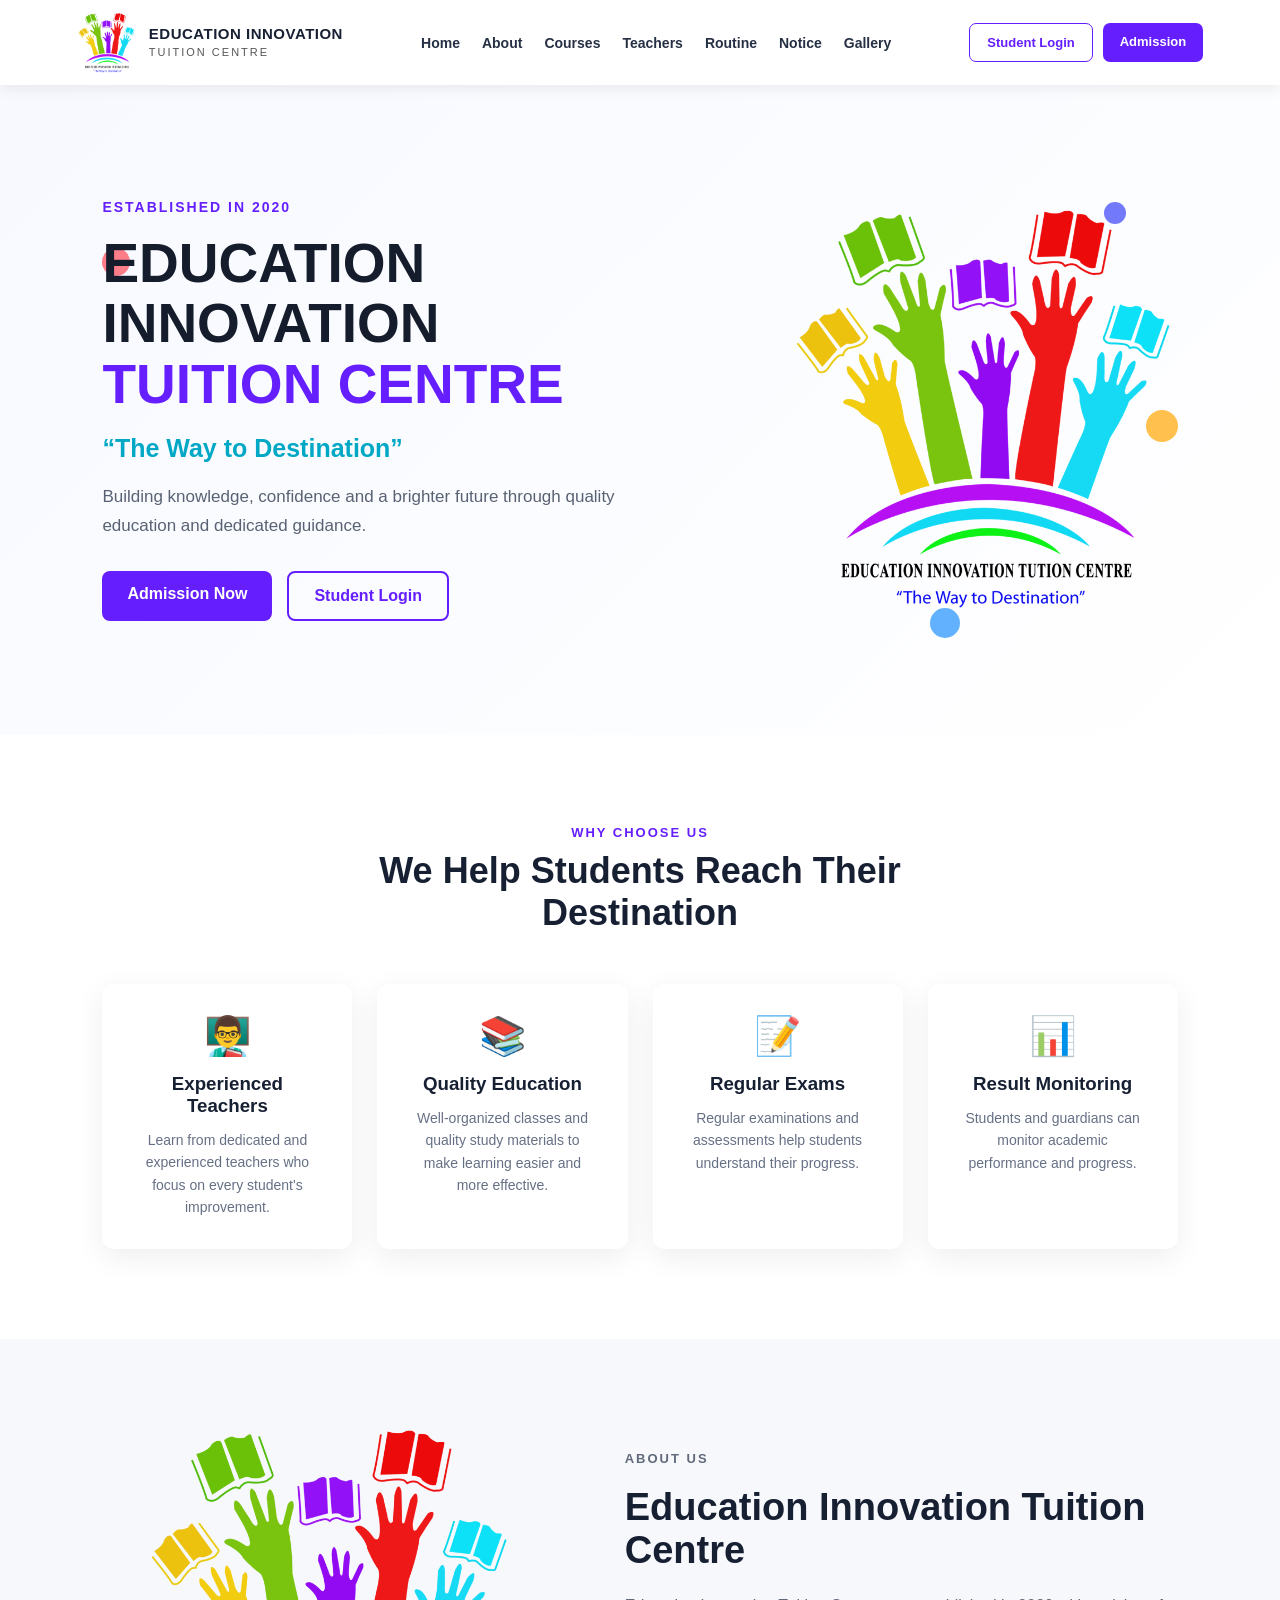
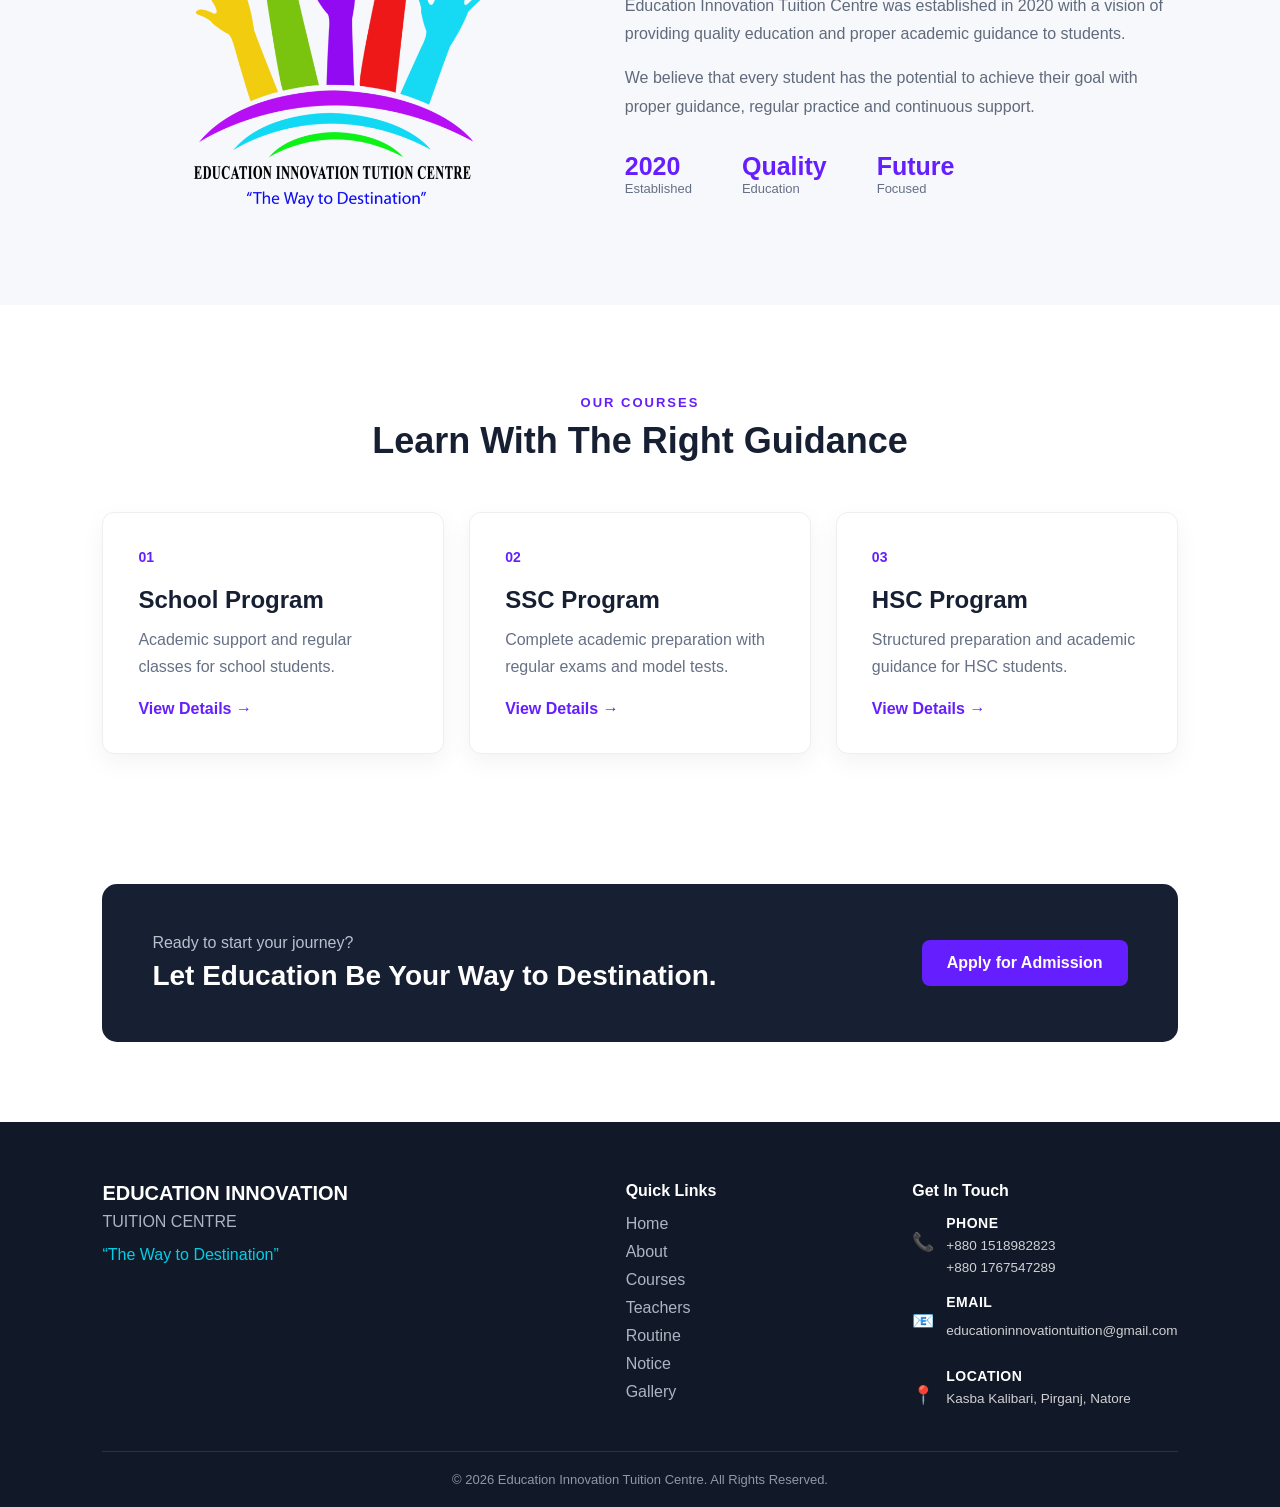
<file: index.html>
<!DOCTYPE html>
<html lang="en">

<head>
    <meta charset="UTF-8">
    <meta name="viewport" content="width=device-width, initial-scale=1.0">

    <title>Education Innovation Tuition Centre</title>

    <link rel="stylesheet" href="css/style.css">
    <style>
        /* Contact Section Visual Enhancement */
        .footer-contact-info {
            display: flex;
            flex-direction: column;
            gap: 16px;
        }

        .contact-item {
            display: flex;
            align-items: flex-start;
            gap: 12px;
        }

        .contact-icon {
            font-size: 18px;
            line-height: 1.4;
        }

        .contact-details h5 {
            margin: 0 0 4px 0;
            font-size: 14px;
            font-weight: 600;
            color: #ffffff;
            text-transform: uppercase;
            letter-spacing: 0.5px;
        }

        .contact-details p {
            margin: 0;
            font-size: 13.5px;
            line-height: 1.6;
            color: rgba(255, 255, 255, 0.8);
        }

        .contact-details a {
            color: rgba(255, 255, 255, 0.8);
            text-decoration: none;
            transition: color 0.3s ease;
        }

        .contact-details a:hover {
            color: #ffffff;
        }
    </style>
</head>

<body>

    <header class="navbar">

        <a href="index.html" class="logo-area" style="text-decoration: none; color: inherit;">
            <img src="images/logo.png" alt="Education Innovation Tuition Centre Logo">
            <div class="brand-name">
                <h2>EDUCATION INNOVATION</h2>
                <span>TUITION CENTRE</span>
            </div>
        </a>

        <button class="hamburger-menu" id="hamburger-btn" aria-label="Toggle Navigation">☰</button>

        <nav id="nav-menu">
            <a href="index.html">Home</a>
            <a href="index.html#about">About</a>
            <a href="courses.html">Courses</a>
            <a href="teachers.html">Teachers</a>
            <a href="routine.html">Routine</a>
            <a href="notice.html">Notice</a>
            <a href="gallery.html">Gallery</a>
        </nav>

        <div class="nav-buttons">

            <a href="student-login.html" id="nav-login-btn" class="login-btn">
                Student Login
            </a>

            <a href="admission.html" class="admission-btn">
                Admission
            </a>

        </div>

    </header>


    <section class="hero" id="home">

        <div class="bubbles-background">
            <div class="bubble float-bubble float-1"></div>
            <div class="bubble float-bubble float-2"></div>
            <div class="bubble float-bubble float-3"></div>
            <div class="bubble float-bubble float-4"></div>
            <div class="bubble float-bubble float-5"></div>

            <div class="bubble rain-bubble rain-1"></div>
            <div class="bubble rain-bubble rain-2"></div>
            <div class="bubble rain-bubble rain-3"></div>
            <div class="bubble rain-bubble rain-4"></div>
            <div class="bubble rain-bubble rain-5"></div>
        </div>

        <div class="hero-content">

            <p class="established">
                ESTABLISHED IN 2020
            </p>

            <h1>
                EDUCATION INNOVATION
                <span>TUITION CENTRE</span>
            </h1>

            <h3>
                “The Way to Destination”
            </h3>

            <p class="hero-text">
                Building knowledge, confidence and a brighter future
                through quality education and dedicated guidance.
            </p>

            <div class="hero-buttons">

                <a href="admission.html" class="primary-btn">
                    Admission Now
                </a>

                <a href="student-login.html" id="hero-login-btn" class="secondary-btn">
                    Student Login
                </a>

            </div>

        </div>


        <div class="hero-logo">

            <img src="images/logo.png" alt="Education Innovation Tuition Centre">

        </div>

    </section>


    <section class="why-us">

        <div class="section-title">

            <p>WHY CHOOSE US</p>

            <h2>
                We Help Students Reach Their Destination
            </h2>

        </div>


        <div class="feature-container">

            <div class="feature-card">

                <div class="feature-icon">
                    👨‍🏫
                </div>

                <h3>
                    Experienced Teachers
                </h3>

                <p>
                    Learn from dedicated and experienced teachers
                    who focus on every student's improvement.
                </p>

            </div>


            <div class="feature-card">

                <div class="feature-icon">
                    📚
                </div>

                <h3>
                    Quality Education
                </h3>

                <p>
                    Well-organized classes and quality study materials
                    to make learning easier and more effective.
                </p>

            </div>


            <div class="feature-card">

                <div class="feature-icon">
                    📝
                </div>

                <h3>
                    Regular Exams
                </h3>

                <p>
                    Regular examinations and assessments help students
                    understand their progress.
                </p>

            </div>


            <div class="feature-card">

                <div class="feature-icon">
                    📊
                </div>

                <h3>
                    Result Monitoring
                </h3>

                <p>
                    Students and guardians can monitor academic
                    performance and progress.
                </p>

            </div>

        </div>

    </section>


    <section class="about" id="about">

        <div class="about-image">

            <img src="images/logo.png" alt="Education Innovation Tuition Centre">

        </div>


        <div class="about-content">

            <p class="section-label">
                ABOUT US
            </p>

            <h2>
                Education Innovation Tuition Centre
            </h2>

            <p>
                Education Innovation Tuition Centre was established
                in 2020 with a vision of providing quality education
                and proper academic guidance to students.
            </p>

            <p>
                We believe that every student has the potential to
                achieve their goal with proper guidance, regular
                practice and continuous support.
            </p>

            <div class="about-stats">

                <div>
                    <strong>2020</strong>
                    <span>Established</span>
                </div>

                <div>
                    <strong>Quality</strong>
                    <span>Education</span>
                </div>

                <div>
                    <strong>Future</strong>
                    <span>Focused</span>
                </div>

            </div>

        </div>

    </section>


    <section class="courses" id="courses">

        <div class="section-title">

            <p>OUR COURSES</p>

            <h2>
                Learn With The Right Guidance
            </h2>

        </div>


        <div class="course-container">

            <div class="course-card">

                <span>01</span>

                <h3>
                    School Program
                </h3>

                <p>
                    Academic support and regular classes for
                    school students.
                </p>

                <a href="courses.html">
                    View Details →
                </a>

            </div>


            <div class="course-card">

                <span>02</span>

                <h3>
                    SSC Program
                </h3>

                <p>
                    Complete academic preparation with regular
                    exams and model tests.
                </p>

                <a href="courses.html">
                    View Details →
                </a>

            </div>


            <div class="course-card">

                <span>03</span>

                <h3>
                    HSC Program
                </h3>

                <p>
                    Structured preparation and academic guidance
                    for HSC students.
                </p>

                <a href="courses.html">
                    View Details →
                </a>

            </div>

        </div>

    </section>


    <section class="cta">

        <div>

            <p>
                Ready to start your journey?
            </p>

            <h2>
                Let Education Be Your Way to Destination.
            </h2>

        </div>

        <a href="admission.html" class="cta-btn">
            Apply for Admission
        </a>

    </section>


    <footer id="contact">

        <div class="footer-content">

            <div>

                <h3>
                    EDUCATION INNOVATION
                </h3>

                <p>
                    TUITION CENTRE
                </p>

                <span>
                    “The Way to Destination”
                </span>

            </div>


            <div>

                <h4>
                    Quick Links
                </h4>

                <a href="index.html">Home</a>
                <a href="index.html#about">About</a>
                <a href="courses.html">Courses</a>
                <a href="teachers.html">Teachers</a>
                <a href="routine.html">Routine</a>
                <a href="notice.html">Notice</a>
                <a href="gallery.html">Gallery</a>

            </div>


            <div>

                <h4>
                    Get In Touch
                </h4>

                <div class="footer-contact-info">

                    <div class="contact-item">
                        <span class="contact-icon">📞</span>
                        <div class="contact-details">
                            <h5>Phone</h5>
                            <p>+880 1518982823<br>+880 1767547289</p>
                        </div>
                    </div>

                    <div class="contact-item">
                        <span class="contact-icon">📧</span>
                        <div class="contact-details">
                            <h5>Email</h5>
                            <p><a href="mailto:educationinnovationtuition@gmail.com">educationinnovationtuition@gmail.com</a></p>
                        </div>
                    </div>

                    <div class="contact-item">
                        <span class="contact-icon">📍</span>
                        <div class="contact-details">
                            <h5>Location</h5>
                            <p>Kasba Kalibari, Pirganj, Natore</p>
                        </div>
                    </div>

                </div>

            </div>

        </div>


        <div class="copyright">

            © 2026 Education Innovation Tuition Centre.
            All Rights Reserved.

        </div>

    </footer>


    <script src="js/script.js"></script>

    <script>
        document.addEventListener("DOMContentLoaded", function () {
            // Hamburger Menu Toggle
            const hamburgerBtn = document.getElementById("hamburger-btn");
            const navMenu = document.getElementById("nav-menu");

            if (hamburgerBtn && navMenu) {
                hamburgerBtn.addEventListener("click", function () {
                    navMenu.classList.toggle("active");
                });
            }

            // Student Session Check
            const studentRoll = localStorage.getItem("studentRoll");
            const navLoginBtn = document.getElementById("nav-login-btn");
            const heroLoginBtn = document.getElementById("hero-login-btn");

            if (studentRoll) {
                // Navbar-er My Dashboard
                if (navLoginBtn) {
                    navLoginBtn.innerText = "👨‍🎓 My Dashboard";
                    navLoginBtn.href = "student-dashboard.html";
                    
                    navLoginBtn.style.backgroundColor = "transparent";
                    navLoginBtn.style.color = "#6c5ce7";
                    navLoginBtn.style.border = "1.5px solid #6c5ce7";
                    navLoginBtn.style.boxShadow = "none";

                    navLoginBtn.addEventListener("mouseover", () => {
                        navLoginBtn.style.backgroundColor = "#6c5ce7";
                        navLoginBtn.style.color = "#ffffff";
                    });
                    navLoginBtn.addEventListener("mouseout", () => {
                        navLoginBtn.style.backgroundColor = "transparent";
                        navLoginBtn.style.color = "#6c5ce7";
                    });
                }

                // Hero Section-er My Dashboard
                if (heroLoginBtn) {
                    heroLoginBtn.innerText = "👨‍🎓 My Dashboard";
                    heroLoginBtn.href = "student-dashboard.html";
                    
                    heroLoginBtn.style.backgroundColor = "transparent";
                    heroLoginBtn.style.color = "#6c5ce7";
                    heroLoginBtn.style.border = "2px solid #6c5ce7";

                    heroLoginBtn.addEventListener("mouseover", () => {
                        heroLoginBtn.style.backgroundColor = "#6c5ce7";
                        heroLoginBtn.style.color = "#ffffff";
                    });
                    heroLoginBtn.addEventListener("mouseout", () => {
                        heroLoginBtn.style.backgroundColor = "transparent";
                        heroLoginBtn.style.color = "#6c5ce7";
                    });
                }
            }
        });
    </script>

</body>

</html>
</file>
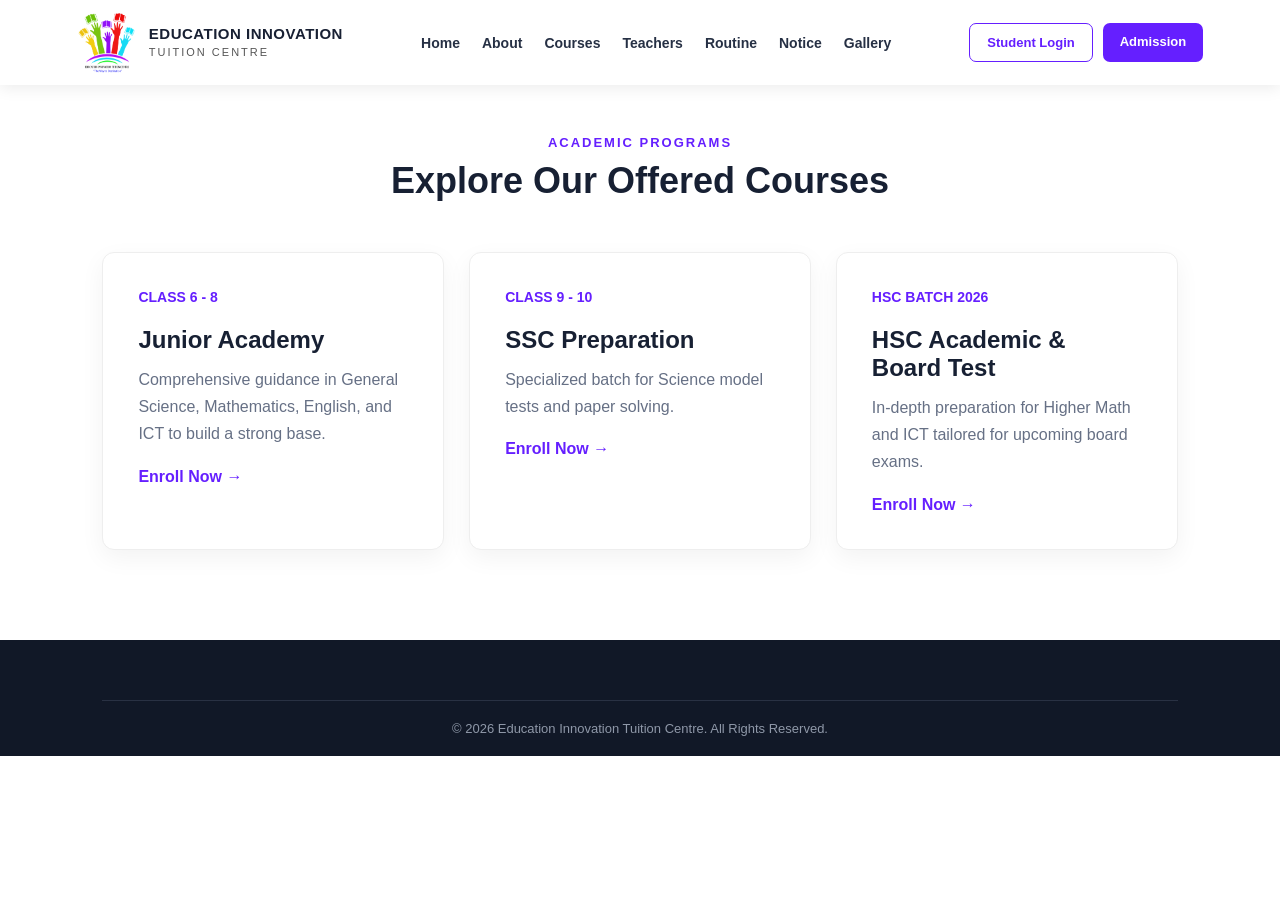
<file: courses.html>
<!DOCTYPE html>
<html lang="en">

<head>
    <meta charset="UTF-8">
    <meta name="viewport" content="width=device-width, initial-scale=1.0">
    <title>Courses - Education Innovation Tuition Centre</title>
    <link rel="stylesheet" href="css/style.css">
</head>

<body>

    <header class="navbar">
        <a href="index.html" class="logo-area" style="text-decoration: none; color: inherit;">
            <img src="images/logo.png" alt="Education Innovation Tuition Centre Logo">
            <div class="brand-name">
                <h2>EDUCATION INNOVATION</h2>
                <span>TUITION CENTRE</span>
            </div>
        </a>
        </div>
        <nav>
            <a href="index.html#home">Home</a>
            <a href="index.html#about">About</a>
            <a href="courses.html">Courses</a>
            <a href="teachers.html">Teachers</a>
            <a href="routine.html">Routine</a>
            <a href="notice.html">Notice</a>
            <a href="gallery.html">Gallery</a>
        </nav>
        <div class="nav-buttons">
            <a href="student-login.html" class="login-btn">Student Login</a>
            <a href="admission.html" class="admission-btn">Admission</a>
        </div>
    </header>

    <section class="courses" style="padding-top: 50px;">
        <div class="section-title">
            <p>ACADEMIC PROGRAMS</p>
            <h2>Explore Our Offered Courses</h2>
        </div>

        <div class="course-container">
            <div class="course-card">
                <span>CLASS 6 - 8</span>
                <h3>Junior Academy</h3>
                <p>Comprehensive guidance in General Science, Mathematics, English, and ICT to build a strong base.</p>
                <a href="admission.html">Enroll Now →</a>
            </div>

            <div class="course-card">
                <span>CLASS 9 - 10</span>
                <h3>SSC Preparation</h3>
                <p>Specialized batch for Science model tests and paper solving.</p>
                <a href="admission.html">Enroll Now →</a>
            </div>

            <div class="course-card">
                <span>HSC BATCH 2026</span>
                <h3>HSC Academic & Board Test</h3>
                <p>In-depth preparation for Higher Math and ICT tailored for upcoming board exams.</p>
                <a href="admission.html">Enroll Now →</a>
            </div>
        </div>
    </section>

    <footer>
        <div class="copyright">
            © 2026 Education Innovation Tuition Centre. All Rights Reserved.
        </div>
    </footer>

    <script src="js/script.js"></script>
</body>

</html>
</file>
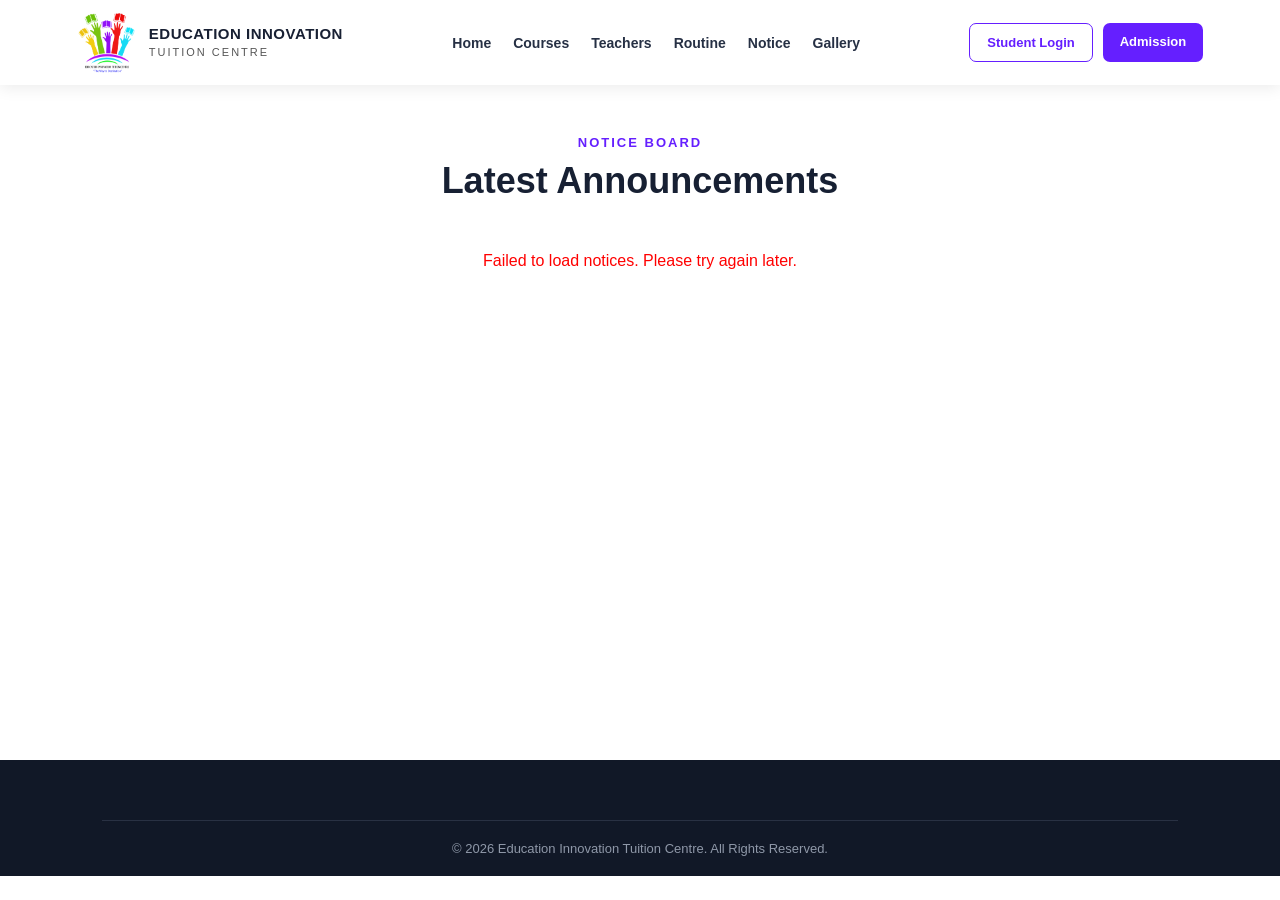
<file: notice.html>
<!DOCTYPE html>
<html lang="en">

<head>
    <meta charset="UTF-8">
    <meta name="viewport" content="width=device-width, initial-scale=1.0">
    <title>Notice Board - Education Innovation Tuition Centre</title>
    <link rel="stylesheet" href="css/style.css">
    <style>
        .notice-badge {
            display: inline-block;
            background: #f0ebff;
            color: #651fff;
            font-size: 11px;
            font-weight: bold;
            padding: 3px 8px;
            border-radius: 4px;
            margin-top: 8px;
        }
    </style>
</head>

<body>

    <header class="navbar">
        <a href="index.html" class="logo-area" style="text-decoration: none; color: inherit;">
            <img src="images/logo.png" alt="Education Innovation Tuition Centre Logo">
            <div class="brand-name">
                <h2>EDUCATION INNOVATION</h2>
                <span>TUITION CENTRE</span>
            </div>
        </a>
        <nav>
            <a href="index.html">Home</a>
            <a href="courses.html">Courses</a>
            <a href="teachers.html">Teachers</a>
            <a href="routine.html">Routine</a>
            <a href="notice.html" class="active">Notice</a>
            <a href="gallery.html">Gallery</a>
        </nav>
        <div class="nav-buttons">
            <a href="student-login.html" class="login-btn">Student Login</a>
            <a href="admission.html" class="admission-btn">Admission</a>
        </div>
    </header>

    <section class="courses" style="padding-top: 50px; min-height: 75vh;">
        <div class="section-title">
            <p>NOTICE BOARD</p>
            <h2>Latest Announcements</h2>
        </div>

        <div id="noticeContainer" style="max-width: 800px; margin: 0 auto; display: flex; flex-direction: column; gap: 20px;">
            <p style="text-align: center; color: #666;">Loading latest notices...</p>
        </div>
    </section>

    <footer>
        <div class="copyright">
            © 2026 Education Innovation Tuition Centre. All Rights Reserved.
        </div>
    </footer>

    <script src="js/script.js"></script>
    <script>
        const SCRIPT_URL = "https://script.google.com/macros/s/AKfycbwbTiNq62O-CgFMHPXGDpjl047iZBODbEXmn5gB_yPauHaILKVyy9JK2D2SL3JIuBqqvQ/exec";

        document.addEventListener("DOMContentLoaded", function () {
            fetchNotices();
        });

        function fetchNotices() {
            const container = document.getElementById("noticeContainer");
            const url = `${SCRIPT_URL}?action=getNotices`;

            fetch(url)
                .then(res => res.json())
                .then(res => {
                    container.innerHTML = "";
                    const notices = res.data || [];

                    if (res.status === "success" && notices.length > 0) {
                        notices.forEach(item => {
                            const badgeHTML = item.category ? `<br><span class="notice-badge">${item.category}</span>` : '';
                            
                            const card = `
                                <div style="background: white; padding: 20px; border-left: 5px solid #651fff; border-radius: 8px; box-shadow: 0 4px 12px rgba(0,0,0,0.05);">
                                    <span style="color: #651fff; font-size: 12px; font-weight: bold;">${item.date}</span>
                                    <h3 style="margin: 8px 0; color: #172033;">${item.title}</h3>
                                    <p style="color: #555; font-size: 14px; margin: 0;">${item.description}</p>
                                    ${badgeHTML}
                                </div>
                            `;
                            container.innerHTML += card;
                        });
                    } else {
                        container.innerHTML = `<p style="text-align: center; color: #666;">No notices available right now.</p>`;
                    }
                })
                .catch(err => {
                    console.error("Notice fetch error:", err);
                    container.innerHTML = `<p style="text-align: center; color: red;">Failed to load notices. Please try again later.</p>`;
                });
        }
    </script>
</body>

</html>
</file>
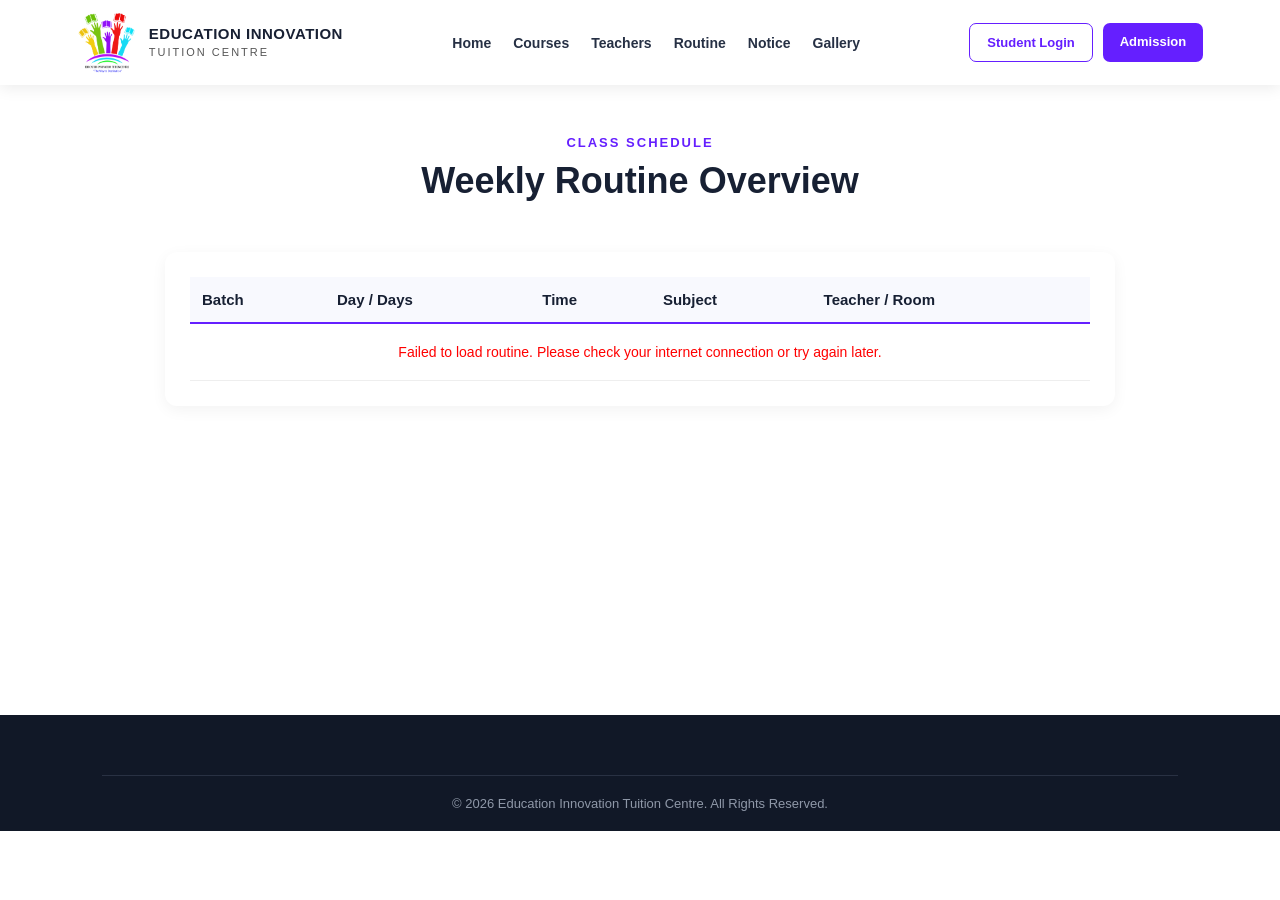
<file: routine.html>
<!DOCTYPE html>
<html lang="en">

<head>
    <meta charset="UTF-8">
    <meta name="viewport" content="width=device-width, initial-scale=1.0">
    <title>Routine - Education Innovation Tuition Centre</title>
    <link rel="stylesheet" href="css/style.css">
    <style>
        /* Table Dynamic Styling */
        .routine-table {
            width: 100%;
            border-collapse: collapse;
            text-align: left;
        }

        .routine-table th {
            padding: 14px 12px;
            background-color: #f8f9fe;
            color: #172033;
            border-bottom: 2px solid #651fff;
            font-size: 15px;
        }

        .routine-table td {
            padding: 12px;
            border-bottom: 1px solid #eee;
            font-size: 14px;
            color: #444;
        }

        .routine-table tbody tr:hover {
            background-color: #f4f7ff;
        }

        .loading-text {
            text-align: center;
            padding: 20px;
            color: #666;
            font-style: italic;
        }
    </style>
</head>

<body>

    <header class="navbar">
        <a href="index.html" class="logo-area" style="text-decoration: none; color: inherit;">
            <img src="images/logo.png" alt="Education Innovation Tuition Centre Logo">
            <div class="brand-name">
                <h2>EDUCATION INNOVATION</h2>
                <span>TUITION CENTRE</span>
            </div>
        </a>
        <nav>
            <a href="index.html">Home</a>
            <a href="courses.html">Courses</a>
            <a href="teachers.html">Teachers</a>
            <a href="routine.html" class="active">Routine</a>
            <a href="notice.html">Notice</a>
            <a href="gallery.html">Gallery</a>
        </nav>
        <div class="nav-buttons">
            <a href="student-login.html" class="login-btn">Student Login</a>
            <a href="admission.html" class="admission-btn">Admission</a>
        </div>
    </header>

    <section class="courses" style="padding-top: 50px; min-height: 70vh;">
        <div class="section-title">
            <p>CLASS SCHEDULE</p>
            <h2>Weekly Routine Overview</h2>
        </div>

        <div style="max-width: 950px; margin: 0 auto; background: #fff; padding: 25px; border-radius: 12px; box-shadow: 0 4px 15px rgba(0,0,0,0.05); overflow-x: auto;">
            <table class="routine-table">
                <thead>
                    <tr>
                        <th>Batch</th>
                        <th>Day / Days</th>
                        <th>Time</th>
                        <th>Subject</th>
                        <th>Teacher / Room</th>
                    </tr>
                </thead>
                <tbody id="overallRoutineBody">
                    <tr>
                        <td colspan="5" class="loading-text">Loading overall routine schedule...</td>
                    </tr>
                </tbody>
            </table>
        </div>
    </section>

    <footer>
        <div class="copyright">
            © 2026 Education Innovation Tuition Centre. All Rights Reserved.
        </div>
    </footer>

    <script src="js/script.js"></script>
    <script>
        const SCRIPT_URL = "https://script.google.com/macros/s/AKfycbwbTiNq62O-CgFMHPXGDpjl047iZBODbEXmn5gB_yPauHaILKVyy9JK2D2SL3JIuBqqvQ/exec";

        document.addEventListener("DOMContentLoaded", function () {
            fetchAllRoutines();
        });

        function fetchAllRoutines() {
            const tableBody = document.getElementById("overallRoutineBody");
            const url = `${SCRIPT_URL}?action=getAllRoutine`;

            fetch(url)
                .then(res => res.json())
                .then(res => {
                    tableBody.innerHTML = "";
                    const routines = res.data || [];

                    if (res.status === "success" && routines.length > 0) {
                        routines.forEach(item => {
                            const teacherRoomInfo = [item.teacher, item.room].filter(Boolean).join(" | ") || "-";
                            
                            const row = `
                                <tr>
                                    <td style="font-weight: bold; color: #1e1e38;">${item.batch || item.batchName || '-'}</td>
                                    <td>${item.day || item.days || '-'}</td>
                                    <td>${item.time || '-'}</td>
                                    <td>${item.subject || '-'}</td>
                                    <td>${teacherRoomInfo}</td>
                                </tr>
                            `;
                            tableBody.innerHTML += row;
                        });
                    } else {
                        tableBody.innerHTML = `<tr><td colspan="5" style="text-align:center; padding: 20px;">No routine records available right now.</td></tr>`;
                    }
                })
                .catch(err => {
                    console.error("Routine fetch error:", err);
                    tableBody.innerHTML = `<tr><td colspan="5" style="text-align:center; color:red; padding: 20px;">Failed to load routine. Please check your internet connection or try again later.</td></tr>`;
                });
        }
    </script>
</body>

</html>
</file>
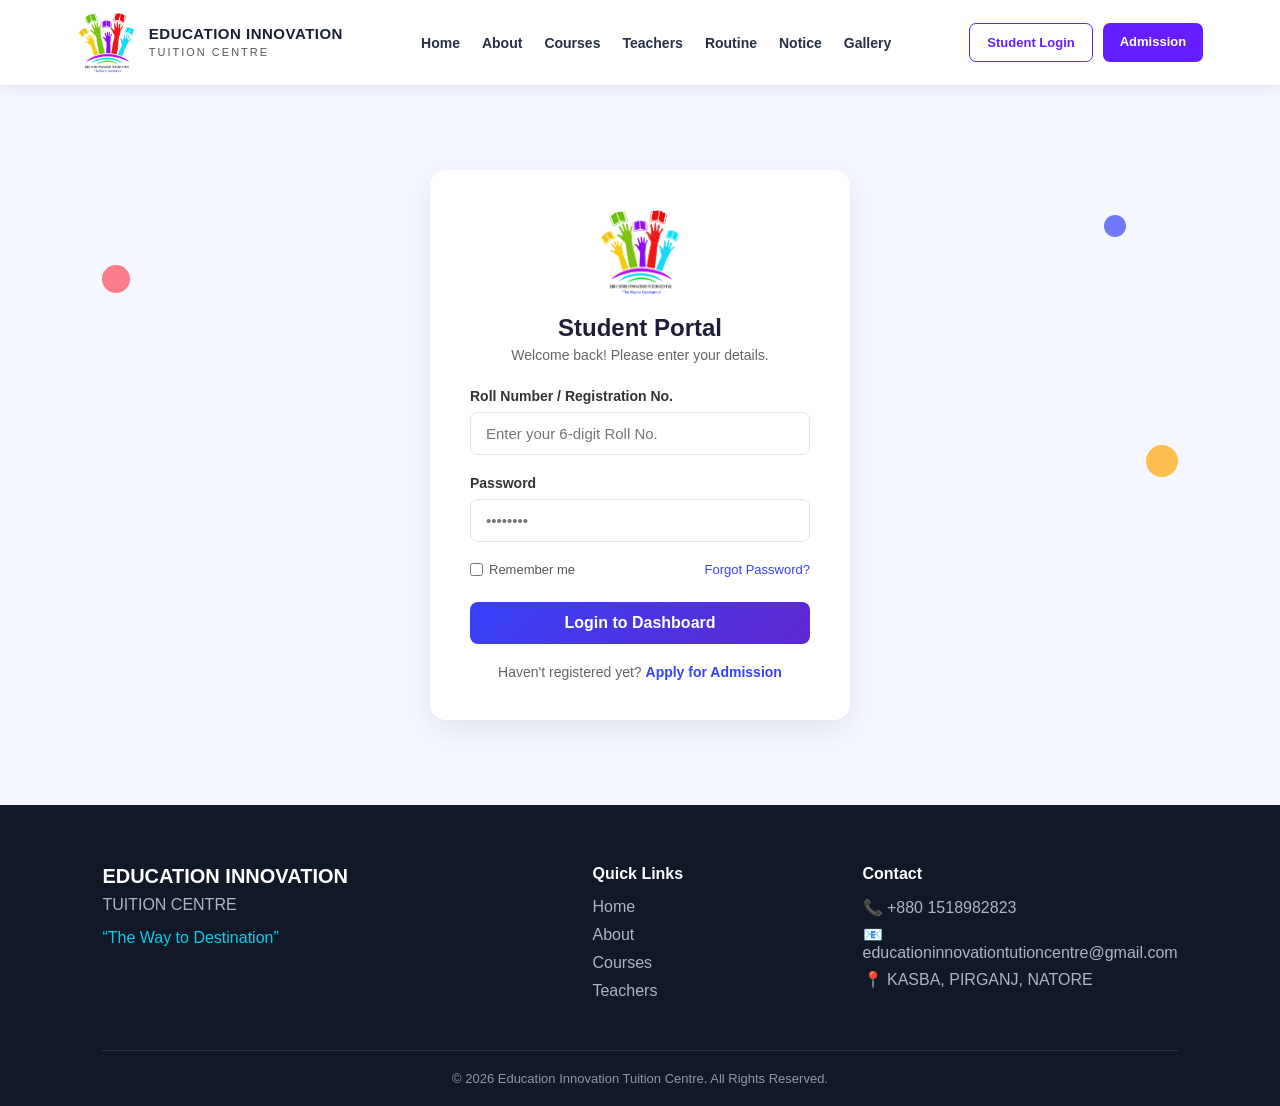
<file: student-login.html>
<!DOCTYPE html>
<html lang="en">

<head>
    <meta charset="UTF-8">
    <meta name="viewport" content="width=device-width, initial-scale=1.0">
    <title>Student Login - Education Innovation Tuition Centre</title>
    <link rel="stylesheet" href="css/style.css">
    <style>
        /* Login Page Specific Styles */
        .login-section {
            min-height: 80vh;
            display: flex;
            align-items: center;
            justify-content: center;
            background-color: #f4f7ff;
            position: relative;
            overflow: hidden;
            padding: 40px 20px;
        }

        .login-card {
            background: #ffffff;
            padding: 40px;
            border-radius: 16px;
            box-shadow: 0 10px 30px rgba(0, 0, 0, 0.08);
            width: 100%;
            max-width: 420px;
            z-index: 5;
            text-align: center;
        }

        .login-card img {
            width: 80px;
            height: auto;
            margin-bottom: 15px;
        }

        .login-card h2 {
            color: #1e1e38;
            font-size: 24px;
            margin-bottom: 5px;
        }

        .login-card p {
            color: #666;
            font-size: 14px;
            margin-bottom: 25px;
        }

        .input-group {
            text-align: left;
            margin-bottom: 20px;
        }

        .input-group label {
            display: block;
            font-size: 14px;
            font-weight: 600;
            color: #333;
            margin-bottom: 8px;
        }

        .input-group input {
            width: 100%;
            padding: 12px 15px;
            border: 1.5px solid #e1e5ee;
            border-radius: 8px;
            font-size: 15px;
            outline: none;
            transition: all 0.3s ease;
            box-sizing: border-box;
        }

        .input-group input:focus {
            border-color: #3742fa;
            box-shadow: 0 0 0 3px rgba(55, 66, 250, 0.1);
        }

        .login-options {
            display: flex;
            justify-content: space-between;
            align-items: center;
            font-size: 13px;
            margin-bottom: 25px;
        }

        .remember-me {
            display: flex;
            align-items: center;
            gap: 6px;
            color: #555;
            cursor: pointer;
        }

        .forgot-password {
            color: #3742fa;
            text-decoration: none;
            font-weight: 500;
        }

        .forgot-password:hover {
            text-decoration: underline;
        }

        .submit-btn {
            width: 100%;
            padding: 12px;
            background: linear-gradient(135deg, #3742fa, #5f27cd);
            color: #ffffff;
            border: none;
            border-radius: 8px;
            font-size: 16px;
            font-weight: 600;
            cursor: pointer;
            transition: transform 0.2s ease, box-shadow 0.2s ease;
        }

        .submit-btn:hover {
            transform: translateY(-2px);
            box-shadow: 0 5px 15px rgba(55, 66, 250, 0.3);
        }

        .login-footer {
            margin-top: 20px;
            font-size: 14px;
            color: #666;
        }

        .login-footer a {
            color: #3742fa;
            font-weight: 600;
            text-decoration: none;
        }
    </style>
</head>

<body>

    <!-- Navigation Bar -->
    <header class="navbar">
        <a href="index.html" class="logo-area" style="text-decoration: none; color: inherit;">
            <img src="images/logo.png" alt="Education Innovation Tuition Centre Logo">
            <div class="brand-name">
                <h2>EDUCATION INNOVATION</h2>
                <span>TUITION CENTRE</span>
            </div>
        </a>

        <nav>
            <a href="index.html">Home</a>
            <a href="index.html#about">About</a>
            <a href="courses.html">Courses</a>
            <a href="teachers.html">Teachers</a>
            <a href="routine.html">Routine</a>
            <a href="notice.html">Notice</a>
            <a href="gallery.html">Gallery</a>
        </nav>

        <div class="nav-buttons">
            <a href="student-login.html" class="login-btn">Student Login</a>
            <a href="admission.html" class="admission-btn">Admission</a>
        </div>
    </header>

    <!-- Student Login Section -->
    <section class="login-section">

        <!-- Background Floating & Rain Bubbles -->
        <div class="bubbles-background">
            <div class="bubble float-bubble float-1"></div>
            <div class="bubble float-bubble float-2"></div>
            <div class="bubble float-bubble float-3"></div>
            <div class="bubble rain-bubble rain-1"></div>
            <div class="bubble rain-bubble rain-2"></div>
            <div class="bubble rain-bubble rain-3"></div>
        </div>

        <div class="login-card">
            <img src="images/logo.png" alt="Tuition Logo">
            <h2>Student Portal</h2>
            <p>Welcome back! Please enter your details.</p>

            <form action="student-dashboard.html" method="POST">

                <div class="input-group">
                    <label for="roll">Roll Number / Registration No.</label>
                    <!-- autocomplete="username" এবং name="username" যোগ করা হয়েছে সাজেশন পাওয়ার জন্য -->
                    <input type="text" id="roll" name="username" placeholder="Enter your 6-digit Roll No." autocomplete="username" required>
                </div>

                <div class="input-group">
                    <label for="password">Password</label>
                    <input type="password" id="password" name="password" placeholder="••••••••" autocomplete="current-password" required>
                </div>

                <div class="login-options">
                    <label class="remember-me">
                        <input type="checkbox"> Remember me
                    </label>
                    <a href="#" class="forgot-password">Forgot Password?</a>
                </div>

                <button type="submit" class="submit-btn">Login to Dashboard</button>

            </form>

            <div class="login-footer">
                Haven't registered yet? <a href="admission.html">Apply for Admission</a>
            </div>
        </div>

    </section>

    <!-- Footer -->
    <footer id="contact">
        <div class="footer-content">
            <div>
                <h3>EDUCATION INNOVATION</h3>
                <p>TUITION CENTRE</p>
                <span>“The Way to Destination”</span>
            </div>

            <div>
                <h4>Quick Links</h4>
                <a href="index.html">Home</a>
                <a href="index.html#about">About</a>
                <a href="courses.html">Courses</a>
                <a href="teachers.html">Teachers</a>
            </div>

            <div>
                <h4>Contact</h4>
                <p>📞 +880 1518982823</p>
                <p>📧 educationinnovationtutioncentre@gmail.com</p>
                <p>📍 KASBA, PIRGANJ, NATORE</p>
            </div>
        </div>

        <div class="copyright">
            © 2026 Education Innovation Tuition Centre. All Rights Reserved.
        </div>
    </footer>

    <script>
        const SCRIPT_URL = "https://script.google.com/macros/s/AKfycbwbTiNq62O-CgFMHPXGDpjl047iZBODbEXmn5gB_yPauHaILKVyy9JK2D2SL3JIuBqqvQ/exec";

        const loginForm = document.querySelector('form');

        loginForm.addEventListener('submit', function (e) {
            e.preventDefault();

            const rollInput = document.getElementById('roll').value;
            const passwordInput = document.getElementById('password').value;
            const loginBtn = document.querySelector('button[type="submit"]') || document.querySelector('.submit-btn');

            const originalBtnText = loginBtn ? loginBtn.innerText : "Login";
            if (loginBtn) {
                loginBtn.innerText = "Checking...";
                loginBtn.disabled = true;
            }

            fetch(SCRIPT_URL, {
                method: 'POST',
                headers: {
                    "Content-Type": "text/plain;charset=utf-8"
                },
                body: JSON.stringify({
                    action: 'login',
                    roll: rollInput,
                    password: passwordInput
                })
            })
            .then(res => res.json())
            .then(data => {
                if (loginBtn) {
                    loginBtn.innerText = originalBtnText;
                    loginBtn.disabled = false;
                }

                if (data.status === "success") {
                    localStorage.setItem("studentRoll", rollInput);
                    localStorage.setItem("studentName", data.name);
                    localStorage.setItem("studentBatch", data.batch);
                    localStorage.setItem("studentPhoto", data.photoUrl || "");

                    alert('Login Successful! Welcome ' + data.name);
                    window.location.href = "student-dashboard.html";
                } else {
                    alert('ভুল রোল নম্বর অথবা পাসওয়ার্ড দেওয়া হয়েছে!');
                }
            })
            .catch(error => {
                if (loginBtn) {
                    loginBtn.innerText = originalBtnText;
                    loginBtn.disabled = false;
                }
                alert('সার্ভারে সমস্যা হয়েছে, দয়া করে আবার চেষ্টা করুন!');
                console.error(error);
            });
        });
    </script>

</body>

</html>
</file>
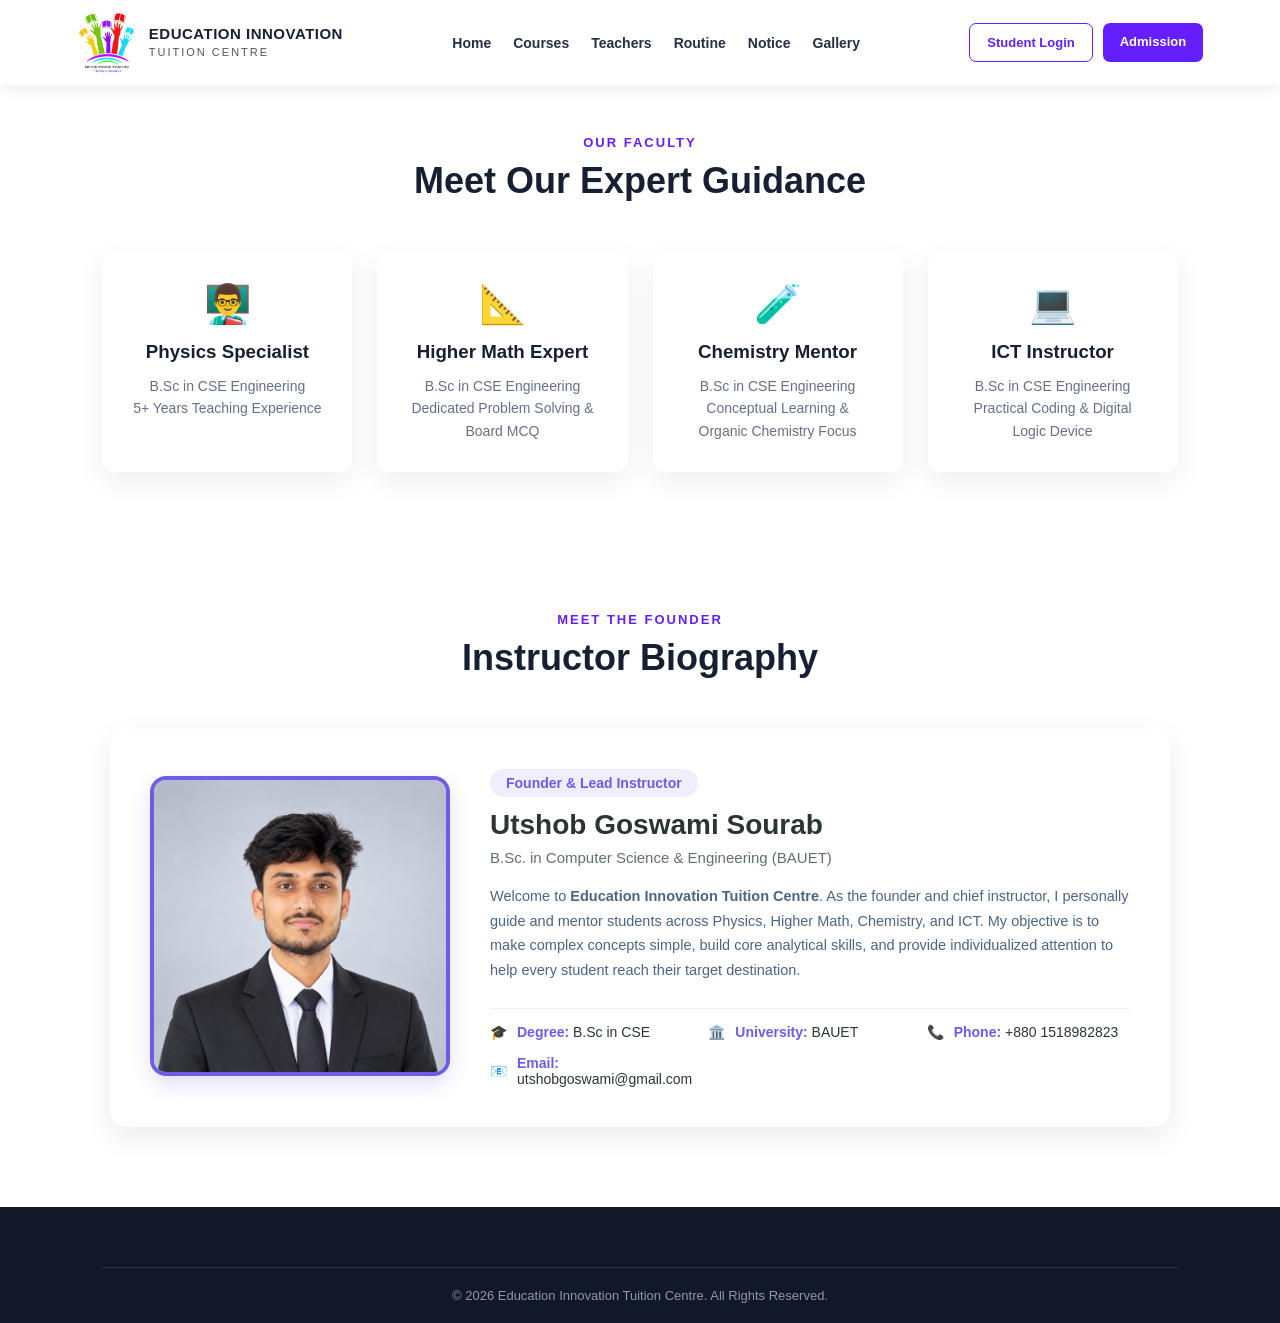
<file: teachers.html>
<!DOCTYPE html>
<html lang="en">

<head>
    <meta charset="UTF-8">
    <meta name="viewport" content="width=device-width, initial-scale=1.0">
    <title>Teachers - Education Innovation Tuition Centre</title>
    <link rel="stylesheet" href="css/style.css">
    <style>
        /* Profile Section Custom Design */
        .instructor-section {
            padding: 50px 20px 80px 20px;
            max-width: 1100px;
            margin: 0 auto;
        }

        .profile-card {
            background: #ffffff;
            border-radius: 16px;
            padding: 40px;
            box-shadow: 0 10px 30px rgba(0, 0, 0, 0.08);
            display: flex;
            flex-direction: row;
            gap: 40px;
            align-items: center;
        }

        .profile-image-box {
            flex: 1;
            max-width: 300px;
            text-align: center;
        }

        .profile-image-box img {
            width: 100%;
            height: auto;
            border-radius: 16px;
            object-fit: cover;
            box-shadow: 0 8px 20px rgba(108, 92, 231, 0.2);
            border: 4px solid #6c5ce7;
        }

        .profile-details {
            flex: 2;
        }

        .profile-badge {
            display: inline-block;
            background-color: rgba(108, 92, 231, 0.1);
            color: #6c5ce7;
            padding: 6px 16px;
            border-radius: 20px;
            font-weight: 600;
            font-size: 14px;
            margin-bottom: 12px;
        }

        .profile-details h2 {
            font-size: 28px;
            color: #2d3436;
            margin: 0 0 8px 0;
        }

        .profile-subtitle {
            font-size: 15px;
            color: #636e72;
            font-weight: 500;
            margin-bottom: 18px;
        }

        .profile-bio {
            font-size: 14.5px;
            line-height: 1.7;
            color: #4b6584;
            margin-bottom: 25px;
        }

        .info-grid {
            display: grid;
            grid-template-columns: repeat(auto-fit, minmax(200px, 1fr));
            gap: 15px;
            padding-top: 15px;
            border-top: 1px solid #eee;
        }

        .info-item {
            display: flex;
            align-items: center;
            gap: 10px;
            font-size: 14px;
            color: #2d3436;
        }

        .info-item strong {
            color: #6c5ce7;
        }

        /* Mobile Responsive adjustment */
        @media (max-width: 768px) {
            .profile-card {
                flex-direction: column;
                padding: 25px;
                text-align: center;
            }

            .profile-image-box {
                max-width: 220px;
            }

            .info-grid {
                text-align: left;
            }
        }
    </style>
</head>

<body>

    <header class="navbar">
        <a href="index.html" class="logo-area" style="text-decoration: none; color: inherit;">
            <img src="images/logo.png" alt="Education Innovation Tuition Centre Logo">
            <div class="brand-name">
                <h2>EDUCATION INNOVATION</h2>
                <span>TUITION CENTRE</span>
            </div>
        </a>
        <nav>
            <a href="index.html">Home</a>
            <a href="courses.html">Courses</a>
            <a href="teachers.html">Teachers</a>
            <a href="routine.html">Routine</a>
            <a href="notice.html">Notice</a>
            <a href="gallery.html">Gallery</a>
        </nav>
        <div class="nav-buttons">
            <a href="student-login.html" id="nav-login-btn" class="login-btn">Student Login</a>
            <a href="admission.html" class="admission-btn">Admission</a>
        </div>
    </header>

    <!-- Subjects / Faculty Areas Section -->
    <section class="why-us" style="padding-top: 50px;">
        <div class="section-title">
            <p>OUR FACULTY</p>
            <h2>Meet Our Expert Guidance</h2>
        </div>

        <div class="feature-container">
            <div class="feature-card">
                <div class="feature-icon">👨‍🏫</div>
                <h3>Physics Specialist</h3>
                <p>B.Sc in CSE Engineering<br>5+ Years Teaching Experience</p>
            </div>
            <div class="feature-card">
                <div class="feature-icon">📐</div>
                <h3>Higher Math Expert</h3>
                <p>B.Sc in CSE Engineering<br>Dedicated Problem Solving & Board MCQ</p>
            </div>
            <div class="feature-card">
                <div class="feature-icon">🧪</div>
                <h3>Chemistry Mentor</h3>
                <p>B.Sc in CSE Engineering<br>Conceptual Learning & Organic Chemistry Focus</p>
            </div>
            <div class="feature-card">
                <div class="feature-icon">💻</div>
                <h3>ICT Instructor</h3>
                <p>B.Sc in CSE Engineering<br>Practical Coding & Digital Logic Device</p>
            </div>
        </div>
    </section>

    <!-- Founder & Lead Instructor Biography Section -->
    <section class="instructor-section">
        <div class="section-title">
            <p>MEET THE FOUNDER</p>
            <h2>Instructor Biography</h2>
        </div>

        <div class="profile-card">
            <div class="profile-image-box">
                <!-- আপনার ছবির সঠিক নাম (যেমন: utshob.jpg) এখানে দিয়ে দিন -->
                <img src="images/utshob.png" alt="Utshob Goswami Sourab">
            </div>

            <div class="profile-details">
                <span class="profile-badge">Founder & Lead Instructor</span>
                <h2>Utshob Goswami Sourab</h2>
                <div class="profile-subtitle">
                    B.Sc. in Computer Science & Engineering (BAUET)
                </div>

                <p class="profile-bio">
                    Welcome to <strong>Education Innovation Tuition Centre</strong>. As the founder and chief instructor, I personally guide and mentor students across Physics, Higher Math, Chemistry, and ICT. My objective is to make complex concepts simple, build core analytical skills, and provide individualized attention to help every student reach their target destination.
                </p>

                <div class="info-grid">
                    <div class="info-item">
                        <span>🎓</span>
                        <div><strong>Degree:</strong> B.Sc in CSE</div>
                    </div>
                    <div class="info-item">
                        <span>🏛️</span>
                        <div><strong>University:</strong> BAUET</div>
                    </div>
                    <div class="info-item">
                        <span>📞</span>
                        <div><strong>Phone:</strong> +880 1518982823</div>
                    </div>
                    <div class="info-item">
                        <span>📧</span>
                        <div><strong>Email:</strong> utshobgoswami@gmail.com</div>
                    </div>
                </div>
            </div>
        </div>
    </section>

    <footer>
        <div class="copyright">
            © 2026 Education Innovation Tuition Centre. All Rights Reserved.
        </div>
    </footer>

    <script src="js/script.js"></script>
</body>

</html>
</file>
<file: css/style.css>
* {
    margin: 0;
    padding: 0;
    box-sizing: border-box;
}

html {
    scroll-behavior: smooth;
}

body {
    font-family: Arial, Helvetica, sans-serif;
    color: #172033;
    background: #ffffff;
}


/* =========================
   NAVBAR
========================= */

.navbar {
    width: 100%;
    min-height: 85px;

    display: flex;
    align-items: center;
    justify-content: space-between;

    padding: 12px 6%;

    background: #ffffff;

    box-shadow: 0 3px 15px rgba(0, 0, 0, 0.08);

    position: sticky;
    top: 0;
    z-index: 1000;
}


.logo-area {
    display: flex;
    align-items: center;
    gap: 12px;
}


.logo-area img {
    width: 60px;
    height: 60px;
    object-fit: contain;
}


.brand-name h2 {
    font-size: 15px;
    color: #182033;
    letter-spacing: 0.5px;
}


.brand-name span {
    font-size: 11px;
    color: #555;
    letter-spacing: 2px;
}


.navbar nav {
    display: flex;
    gap: 22px;
}


.navbar nav a {
    text-decoration: none;
    color: #263044;
    font-size: 14px;
    font-weight: 600;
}


.navbar nav a:hover {
    color: #651fff;
}


.nav-buttons {
    display: flex;
    gap: 10px;
}


.login-btn,
.admission-btn {
    text-decoration: none;
    padding: 11px 17px;
    border-radius: 7px;
    font-size: 13px;
    font-weight: bold;
}


.login-btn {
    color: #651fff;
    border: 1px solid #651fff;
}


.admission-btn {
    background: #651fff;
    color: white;
}

/* Hamburger Button (Default hidden for PC) */
.hamburger-menu {
    display: none;
    font-size: 28px;
    background: transparent;
    border: none;
    color: #172033;
    cursor: pointer;
    outline: none;
}


/* =========================
   HERO
========================= */

.hero {
    min-height: 650px;

    display: flex;
    align-items: center;
    justify-content: space-between;

    padding: 70px 8%;

    background: linear-gradient(
        135deg,
        #f7f9ff,
        #ffffff
    );
}


.hero-content {
    max-width: 650px;
}


.established {
    color: #651fff;
    font-size: 14px;
    font-weight: bold;
    letter-spacing: 2px;
    margin-bottom: 18px;
}


.hero h1 {
    font-size: 55px;
    line-height: 1.1;
    color: #151c2c;
}


.hero h1 span {
    display: block;
    color: #651fff;
}


.hero h3 {
    margin-top: 20px;

    font-size: 25px;

    color: #00a8c6;
}


.hero-text {
    margin-top: 20px;

    max-width: 550px;

    font-size: 17px;

    line-height: 1.7;

    color: #596273;
}


.hero-buttons {
    display: flex;
    gap: 15px;

    margin-top: 30px;
}


.primary-btn,
.secondary-btn {
    text-decoration: none;

    padding: 14px 25px;

    border-radius: 8px;

    font-weight: bold;
}


.primary-btn {
    background: #651fff;
    color: white;
}


.secondary-btn {
    border: 2px solid #651fff;
    color: #651fff;
}


.hero-logo {
    width: 390px;

    display: flex;
    justify-content: center;
}


.hero-logo img {
    width: 100%;
    max-width: 380px;

    object-fit: contain;
}


/* =========================
   SECTION TITLE
========================= */

.section-title {
    text-align: center;

    max-width: 700px;

    margin: auto;

    margin-bottom: 50px;
}


.section-title p,
.section-label {
    color: #651fff;

    font-weight: bold;

    letter-spacing: 2px;

    font-size: 13px;

    margin-bottom: 10px;
}


.section-title h2 {
    font-size: 36px;

    color: #172033;
}


/* =========================
   WHY US
========================= */

.why-us {
    padding: 90px 8%;
}


.feature-container {
    display: grid;

    grid-template-columns:
        repeat(4, 1fr);

    gap: 25px;
}


.feature-card {
    padding: 30px;

    text-align: center;

    border-radius: 12px;

    background: white;

    box-shadow:
        0 8px 30px rgba(0, 0, 0, 0.07);

    transition: 0.3s;
}


.feature-card:hover {
    transform: translateY(-7px);
}


.feature-icon {
    font-size: 38px;

    margin-bottom: 15px;
}


.feature-card h3 {
    margin-bottom: 12px;
}


.feature-card p {
    color: #667085;

    line-height: 1.6;

    font-size: 14px;
}


/* =========================
   ABOUT
========================= */

.about {
    display: flex;

    align-items: center;

    gap: 70px;

    padding: 90px 8%;

    background: #f7f8fc;
}


.about-image {
    width: 45%;

    text-align: center;
}


.about-image img {
    width: 80%;
    max-width: 400px;
}


.about-content {
    width: 55%;
}


.about-content h2 {
    font-size: 38px;

    margin-bottom: 20px;
}


.about-content > p {
    color: #606a7b;

    line-height: 1.8;

    margin-bottom: 15px;
}


.about-stats {
    display: flex;

    gap: 50px;

    margin-top: 30px;
}


.about-stats div {
    display: flex;

    flex-direction: column;
}


.about-stats strong {
    font-size: 25px;

    color: #651fff;
}


.about-stats span {
    color: #667085;

    font-size: 13px;
}


/* =========================
   COURSES
========================= */

.courses {
    padding: 90px 8%;
}


.course-container {
    display: grid;

    grid-template-columns:
        repeat(3, 1fr);

    gap: 25px;
}


.course-card {
    padding: 35px;

    border-radius: 12px;

    background: #ffffff;

    border: 1px solid #eeeeee;

    box-shadow:
        0 8px 25px rgba(0, 0, 0, 0.05);
}


.course-card span {
    font-size: 14px;

    color: #651fff;

    font-weight: bold;
}


.course-card h3 {
    font-size: 24px;

    margin: 20px 0 12px;
}


.course-card p {
    color: #667085;

    line-height: 1.7;

    margin-bottom: 20px;
}


.course-card a {
    color: #651fff;

    text-decoration: none;

    font-weight: bold;
}


/* =========================
   CTA
========================= */

.cta {
    margin: 40px 8% 80px;

    padding: 50px;

    border-radius: 15px;

    display: flex;

    align-items: center;

    justify-content: space-between;

    background: #172033;

    color: white;
}


.cta p {
    color: #b9c0ce;

    margin-bottom: 8px;
}


.cta h2 {
    font-size: 28px;
}


.cta-btn {
    text-decoration: none;

    padding: 14px 25px;

    border-radius: 8px;

    background: #651fff;

    color: white;

    font-weight: bold;
}


/* =========================
   FOOTER
========================= */

footer {
    background: #111827;

    color: white;

    padding: 60px 8% 20px;
}


.footer-content {
    display: grid;

    grid-template-columns:
        2fr 1fr 1fr;

    gap: 50px;

    padding-bottom: 40px;
}


.footer-content h3 {
    font-size: 20px;
}


.footer-content p {
    color: #aeb5c2;

    margin-top: 8px;
}


.footer-content span {
    display: block;

    margin-top: 15px;

    color: #00cfe8;
}


.footer-content h4 {
    margin-bottom: 15px;
}


.footer-content a {
    display: block;

    text-decoration: none;

    color: #aeb5c2;

    margin: 10px 0;
}


.copyright {
    text-align: center;

    padding-top: 20px;

    border-top: 1px solid #293143;

    color: #8f98a8;

    font-size: 13px;
}


/* =========================
   ADMISSION FORM & UPLOAD
========================= */

.photo-upload-container {
    display: flex;
    flex-direction: column;
    align-items: center;
    gap: 8px;
}

.photo-box {
    width: 120px;
    height: 140px;
    border: 2px dashed #651fff;
    display: flex;
    flex-direction: column;
    justify-content: center;
    align-items: center;
    text-align: center;
    font-size: 13px;
    font-weight: bold;
    color: #555;
    background: #fdfdfd;
    cursor: pointer;
    overflow: hidden;
    position: relative;
    border-radius: 6px;
    transition: all 0.3s ease;
}

.photo-box:hover {
    background: #f0ebff;
    border-color: #4b00d1;
}

.upload-btn {
    background: #651fff;
    color: white;
    border: none;
    padding: 6px 12px;
    font-size: 12px;
    border-radius: 4px;
    cursor: pointer;
    font-weight: bold;
    transition: background 0.3s ease;
}

.upload-btn:hover {
    background: #4b00d1;
}


/* =========================
   MOBILE RESPONSIVE
========================= */

@media (max-width: 1000px) {

    .hamburger-menu {
        display: block; /* মোবাইলে হ্যামবার্গার আইকন শো করবে */
    }

    .navbar nav {
        display: none; /* ডিফল্টভাবে মেনু লুকানো থাকবে */
        flex-direction: column;
        position: absolute;
        top: 100%;
        left: 0;
        width: 100%;
        background-color: #ffffff;
        box-shadow: 0px 10px 20px rgba(0, 0, 0, 0.1);
        padding: 20px 0;
        z-index: 999;
        gap: 15px;
    }

    /* JavaScript দিয়ে active ক্লাস এলে মেনু ভেসে উঠবে */
    .navbar nav.active {
        display: flex;
    }

    .navbar nav a {
        padding: 10px 30px;
        font-size: 16px;
        width: 100%;
        border-bottom: 1px solid #f0f0f0;
    }

    .hero {
        flex-direction: column;
        text-align: center;
    }

    .hero-content {
        max-width: 800px;
    }

    .hero-buttons {
        justify-content: center;
    }

    .hero-logo {
        margin-top: 40px;
    }

    .feature-container {
        grid-template-columns: repeat(2, 1fr);
    }

    .about {
        flex-direction: column;
    }

    .about-image,
    .about-content {
        width: 100%;
        text-align: center;
    }

    .about-stats {
        justify-content: center;
    }

    .course-container {
        grid-template-columns: repeat(2, 1fr);
    }

    .cta {
        flex-direction: column;
        gap: 25px;
        text-align: center;
    }
}


@media (max-width: 600px) {

    .navbar {
        padding: 10px 5%;
    }

    .brand-name {
        display: block; /* ব্র্যান্ডের নাম মোবাইলেও দেখতে সুন্দর লাগবে */
    }

    .brand-name h2 {
        font-size: 13px;
    }

    .brand-name span {
        font-size: 9px;
    }

    .nav-buttons {
        display: none; /* স্পেস বাঁচাতে মোবাইলে টপ বাটন লুকানো */
    }

    .hero {
        padding: 60px 5%;
    }

    .hero h1 {
        font-size: 36px;
    }

    .hero h3 {
        font-size: 18px;
    }

    .hero-logo {
        width: 250px;
    }

    .feature-container,
    .course-container {
        grid-template-columns: 1fr;
    }

    .about {
        padding: 70px 5%;
    }

    .about-content h2 {
        font-size: 28px;
    }

    .about-stats {
        gap: 20px;
    }

    .cta {
        margin-left: 5%;
        margin-right: 5%;
        padding: 35px 20px;
    }

    .footer-content {
        grid-template-columns: 1fr;
    }
}


/* =========================
   LOGO HOVER ANIMATION
========================= */

.logo-area img, 
.hero-logo img, 
.about-image img {
    transition: transform 0.4s ease, filter 0.4s ease;
    cursor: pointer;
}

.logo-area img:hover {
    transform: scale(1.1) rotate(-5deg);
    filter: drop-shadow(0px 4px 8px rgba(101, 31, 255, 0.4));
}

.hero-logo img:hover, 
.about-image img:hover {
    transform: scale(1.06) translateY(-6px);
    filter: drop-shadow(0px 10px 20px rgba(0, 0, 0, 0.2));
}

/* ==========================================
   MIXED BUBBLE ANIMATION (FLOATING + RAINDROP)
========================================== */

/* Hero Base Styling */
.hero {
    position: relative;
    background-color: #f4f7ff;
    overflow: hidden;
}

/* Ensure Text & Logo Stay Above Background */
.hero-content, 
.hero-logo {
    position: relative;
    z-index: 5;
}

/* Background Container */
.bubbles-background {
    position: absolute;
    top: 0;
    left: 0;
    width: 100%;
    height: 100%;
    z-index: 1;
    pointer-events: none;
}

/* Common Bubble Styling */
.bubble {
    position: absolute;
    border-radius: 50%;
    opacity: 0.7;
}

/* ----------------------------------
   1. FLOATING BUBBLES
----------------------------------- */
.float-1 {
    width: 28px;
    height: 28px;
    background: #ff4757;
    top: 25%;
    left: 8%;
    animation: moveAround1 12s ease-in-out infinite alternate;
}

.float-2 {
    width: 22px;
    height: 22px;
    background: #3742fa;
    top: 18%;
    right: 12%;
    animation: moveAround2 14s ease-in-out infinite alternate;
}

.float-3 {
    width: 32px;
    height: 32px;
    background: #ffa502;
    top: 50%;
    right: 8%;
    animation: moveAround1 16s ease-in-out infinite alternate;
}

.float-4 {
    width: 24px;
    height: 24px;
    background: #2ed573;
    bottom: 20%;
    left: 12%;
    animation: moveAround2 11s ease-in-out infinite alternate;
}

.float-5 {
    width: 30px;
    height: 30px;
    background: #1e90ff;
    bottom: 15%;
    right: 25%;
    animation: moveAround1 15s ease-in-out infinite alternate;
}

/* ----------------------------------
   2. RAINDROP BUBBLES
----------------------------------- */
.rain-bubble {
    top: -35px;
    animation: bubbleRainfall linear infinite;
}

.rain-1 {
    width: 20px;
    height: 20px;
    background: #3742fa;
    left: 18%;
    animation-duration: 8s;
    animation-delay: 0s;
}

.rain-2 {
    width: 26px;
    height: 26px;
    background: #ff4757;
    left: 38%;
    animation-duration: 10s;
    animation-delay: 2s;
}

.rain-3 {
    width: 18px;
    height: 18px;
    background: #2ed573;
    left: 60%;
    animation-duration: 7s;
    animation-delay: 4s;
}

.rain-4 {
    width: 25px;
    height: 25px;
    background: #ffa502;
    left: 78%;
    animation-duration: 9s;
    animation-delay: 1s;
}

.rain-5 {
    width: 16px;
    height: 16px;
    background: #ff6b81;
    left: 92%;
    animation-duration: 6.5s;
    animation-delay: 3s;
}

/* ----------------------------------
   ANIMATION KEYFRAMES
----------------------------------- */

@keyframes moveAround1 {
    0% { transform: translate(0px, 0px) scale(1); }
    25% { transform: translate(30px, -40px) scale(1.1); }
    50% { transform: translate(-25px, 35px) scale(0.9); }
    75% { transform: translate(40px, 20px) scale(1.05); }
    100% { transform: translate(-30px, -20px) scale(1); }
}

@keyframes moveAround2 {
    0% { transform: translate(0px, 0px) scale(1); }
    30% { transform: translate(-35px, 25px) scale(0.95); }
    60% { transform: translate(25px, -30px) scale(1.08); }
    80% { transform: translate(-20px, -25px) scale(1); }
    100% { transform: translate(30px, 35px) scale(0.9); }
}

@keyframes bubbleRainfall {
    0% {
        transform: translateY(-20px);
        opacity: 0;
    }
    20% { opacity: 0.7; }
    80% { opacity: 0.7; }
    100% {
        transform: translateY(105vh);
        opacity: 0;
    }
}
</file>
